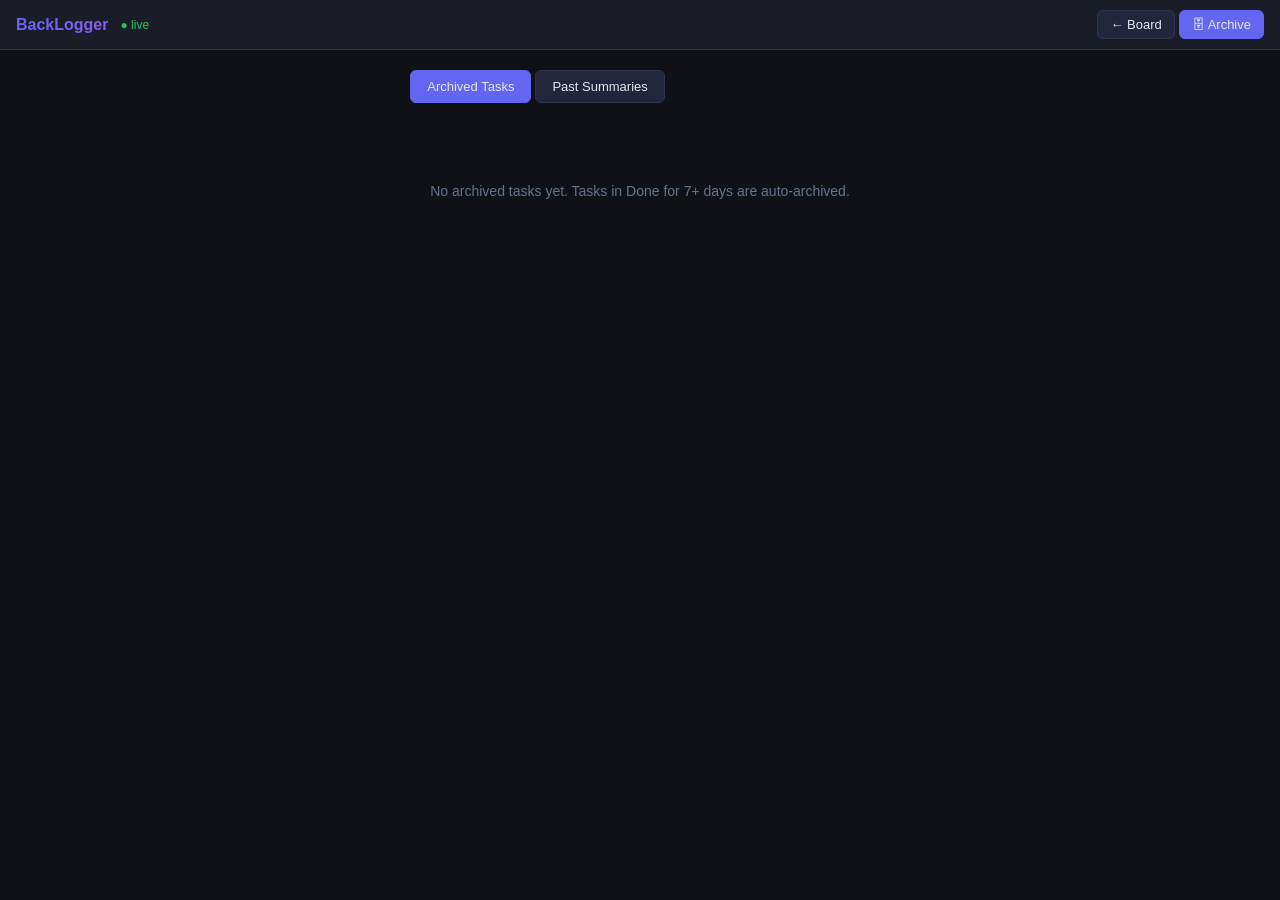
<file: src/archive.html>
<!DOCTYPE html>
<html lang="en">
<head>
<meta charset="UTF-8">
<meta name="viewport" content="width=device-width, initial-scale=1.0">
<title>BackLogger — Archive</title>
<link rel="stylesheet" href="css/style.css">
<style>
  body { overflow: auto; }
  .archive-container { padding: 20px; max-width: 1100px; margin: 0 auto; }
  .archive-tabs { display: flex; gap: 4px; margin-bottom: 20px; }
  .archive-tabs button { padding: 8px 16px; border-radius: 6px; border: 1px solid var(--border); background: var(--surface2); color: var(--text); cursor: pointer; font-size: 13px; }
  .archive-tabs button.active { background: var(--accent); border-color: var(--accent); }
  .archive-table { width: 100%; border-collapse: collapse; }
  .archive-table th { text-align: left; padding: 10px 12px; font-size: 12px; color: var(--muted); text-transform: uppercase; letter-spacing: 0.05em; border-bottom: 1px solid var(--border); }
  .archive-table td { padding: 10px 12px; border-bottom: 1px solid var(--border); font-size: 13px; }
  .archive-table tr:hover td { background: var(--surface2); }
  .archive-task-title { font-weight: 500; }
  .archive-date { color: var(--muted); font-size: 12px; }
  .summary-row { background: var(--surface); border: 1px solid var(--border); border-radius: 8px; padding: 14px 16px; margin-bottom: 10px; }
  .summary-row-header { display: flex; align-items: center; gap: 10px; margin-bottom: 6px; }
  .summary-row-content { font-size: 13px; color: var(--text); line-height: 1.5; white-space: pre-wrap; }
  .summary-row-meta { font-size: 11px; color: var(--muted); margin-top: 6px; }
  .empty-archive { text-align: center; padding: 60px 20px; color: var(--muted); font-size: 14px; }
</style>
</head>
<body>

<div class="topbar">
  <h1>BackLogger</h1>
  <span class="status" id="statusDot">⏳ loading...</span>
  <div class="spacer"></div>
  <div style="display:flex;gap:4px">
    <a href="index.html" style="padding:6px 12px;border-radius:6px;border:1px solid var(--border);background:var(--surface2);color:var(--text);cursor:pointer;font-size:13px;text-decoration:none;display:flex;align-items:center">← Board</a>
    <button class="active">🗄 Archive</button>
  </div>
</div>

<div class="archive-container">
  <div class="archive-tabs">
    <button class="active" id="tabTasks" onclick="switchArchiveTab('tasks')">Archived Tasks</button>
    <button id="tabSummaries" onclick="switchArchiveTab('summaries')">Past Summaries</button>
  </div>

  <div id="archiveTasksView"></div>
  <div id="archiveSummariesView" style="display:none"></div>
</div>

<script>
const SB_URL = 'https://ocjuxlfysrafnxfwsehr.supabase.co';
const SB_KEY = 'eyJhbGciOiJIUzI1NiIsInR5cCI6IkpXVCJ9.eyJpc3MiOiJzdXBhYmFzZSIsInJlZiI6Im9janV4bGZ5c3JhZm54ZndzZWhyIiwicm9sZSI6ImFub24iLCJpYXQiOjE3Nzg3NzAzMDYsImV4cCI6MjA5NDM0NjMwNn0.pOFOoGIaOsAGOxPrwn8FM_mco3euP4Mhen9_4F9ZPis';

let archivedTasks = [], pastSummaries = [];

async function sbRead(table, query) {
  query = query || 'select=*';
  try {
    const res = await fetch(`${SB_URL}/rest/v1/${table}?${query}`, {
      headers: { 'apikey': SB_KEY, 'Authorization': `Bearer ${SB_KEY}`, 'Accept': 'application/json' }
    });
    if (!res.ok) throw new Error(`${res.status}`);
    return await res.json();
  } catch(e) { console.error('sbRead error', e); return null; }
}

function setStatus(txt, color) {
  document.getElementById('statusDot').textContent = txt;
  document.getElementById('statusDot').style.color = color;
}

async function loadArchive() {
  setStatus('⏳ loading...', 'var(--muted)');
  const [tasks, sums] = await Promise.all([
    sbRead('tasks', 'select=*&status=eq.archived&order=archived_at.desc&limit=50'),
    sbRead('summaries', 'select=*&status=in.(read,archived)&order=created_at.desc&limit=50')
  ]);
  if (tasks) archivedTasks = tasks;
  if (sums) pastSummaries = sums;
  setStatus('● live', 'var(--green)');
  renderArchivedTasks();
  renderPastSummaries();
}

function renderArchivedTasks() {
  const el = document.getElementById('archiveTasksView');
  if (!archivedTasks.length) {
    el.innerHTML = '<div class="empty-archive">No archived tasks yet. Tasks in Done for 7+ days are auto-archived.</div>';
    return;
  }
  let html = '<table class="archive-table"><thead><tr><th>Task</th><th>Category</th><th>Priority</th><th>Created</th><th>Archived</th></tr></thead><tbody>';
  archivedTasks.forEach(t => {
    const created = t.created_at ? new Date(t.created_at).toLocaleDateString('en-ZA', {day:'numeric',month:'short',year:'numeric'}) : '';
    const archived = t.archived_at ? new Date(t.archived_at).toLocaleDateString('en-ZA', {day:'numeric',month:'short',year:'numeric'}) : '';
    html += `<tr>
      <td class="archive-task-title">${escHtml(t.title)}</td>
      <td><span class="badge badge-cat">${t.category||''}</span></td>
      <td><span class="badge badge-priority-${t.priority}">${t.priority||''}</span></td>
      <td class="archive-date">${created}</td>
      <td class="archive-date">${archived}</td>
    </tr>`;
  });
  html += '</tbody></table>';
  el.innerHTML = html;
}

function renderPastSummaries() {
  const el = document.getElementById('archiveSummariesView');
  if (!pastSummaries.length) {
    el.innerHTML = '<div class="empty-archive">No past summaries yet.</div>';
    return;
  }
  el.innerHTML = pastSummaries.map(s => {
    const date = s.created_at ? new Date(s.created_at).toLocaleString('en-ZA', {day:'numeric',month:'short',year:'numeric',hour:'2-digit',minute:'2-digit'}) : '';
    return `<div class="summary-row">
      <div class="summary-row-header">
        <span class="badge badge-scan">${escHtml(s.scan_type || 'scan')}</span>
        <span class="archive-date">${date}</span>
        ${s.tasks_added ? `<span style="font-size:11px;color:var(--green);font-weight:600">+${s.tasks_added} tasks</span>` : ''}
      </div>
      <div class="summary-row-content">${escHtml(s.content || '')}</div>
    </div>`;
  }).join('');
}

function switchArchiveTab(tab) {
  document.getElementById('archiveTasksView').style.display = tab === 'tasks' ? 'block' : 'none';
  document.getElementById('archiveSummariesView').style.display = tab === 'summaries' ? 'block' : 'none';
  document.getElementById('tabTasks').classList.toggle('active', tab === 'tasks');
  document.getElementById('tabSummaries').classList.toggle('active', tab === 'summaries');
}

function escHtml(s) { return String(s||'').replace(/&/g,'&amp;').replace(/</g,'&lt;').replace(/>/g,'&gt;').replace(/"/g,'&quot;'); }

loadArchive();
</script>
</body>
</html>
</file>
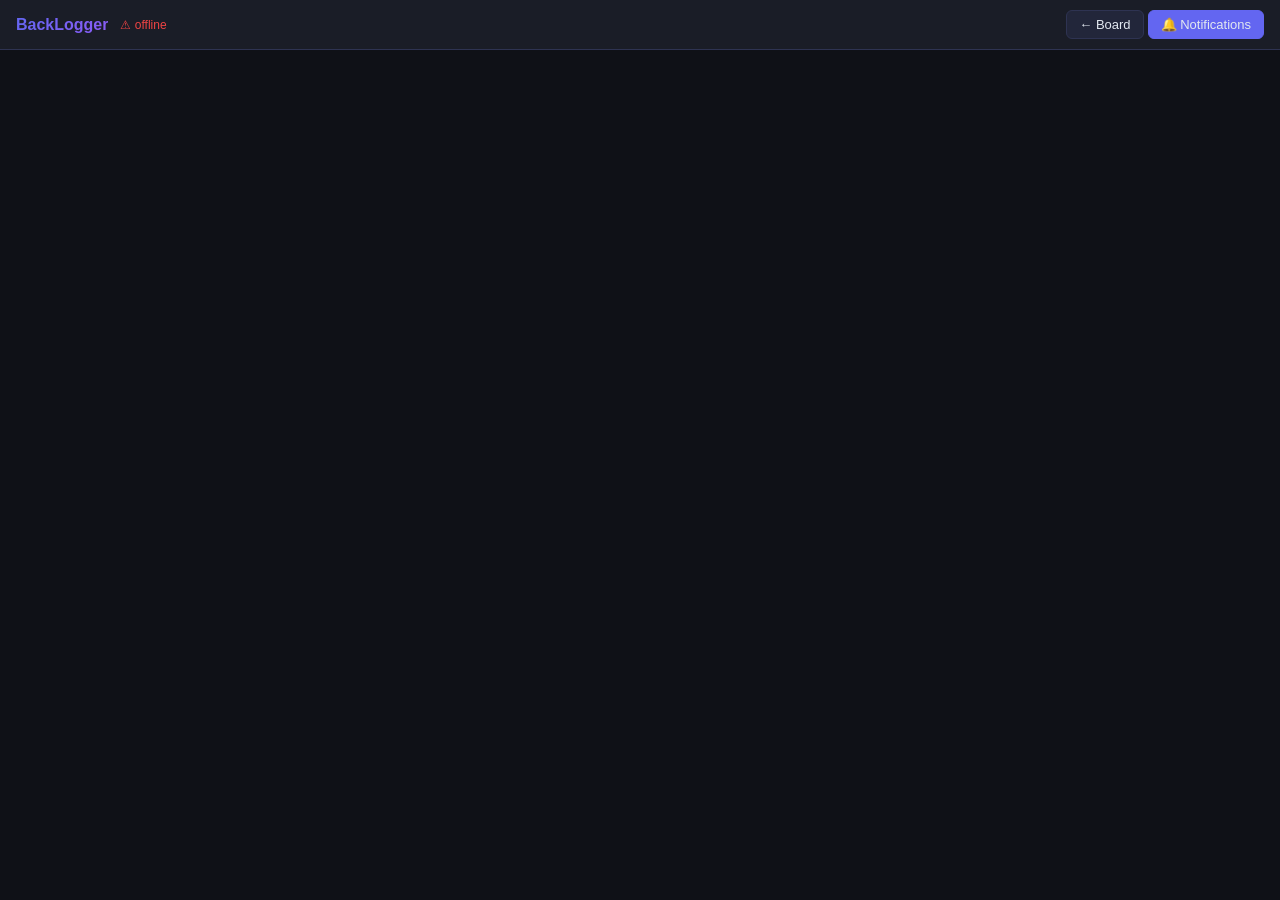
<file: src/notifications.html>
<!DOCTYPE html>
<html lang="en">
<head>
<meta charset="UTF-8">
<meta name="viewport" content="width=device-width, initial-scale=1.0">
<title>BackLogger — Notifications</title>
<link rel="stylesheet" href="css/style.css">
<style>
  body { overflow: auto; }
  .notif-container { padding: 20px; max-width: 800px; margin: 0 auto; }
  .notif-table { width: 100%; border-collapse: collapse; }
  .notif-table th { text-align: left; padding: 10px 12px; font-size: 12px; color: var(--muted); text-transform: uppercase; letter-spacing: 0.05em; border-bottom: 1px solid var(--border); }
  .notif-table td { padding: 10px 12px; border-bottom: 1px solid var(--border); font-size: 13px; vertical-align: middle; }
  .notif-table tr.dismissed td { opacity: 0.35; }
  .notif-table tr:not(.dismissed):hover td { background: var(--surface2); cursor: pointer; }
  .notif-title { font-weight: 500; color: var(--text); }
  .notif-due { font-weight: 600; font-size: 12px; }
  .due-overdue { color: var(--red); }
  .due-urgent  { color: var(--orange); }
  .due-soon    { color: var(--yellow); }
  .notif-delete-btn { background: none; border: none; color: var(--muted); font-size: 16px; cursor: pointer; padding: 2px 6px; border-radius: 4px; }
  .notif-delete-btn:hover { color: var(--red); background: rgba(239,68,68,0.1); }
  .empty-notif { text-align: center; padding: 60px 20px; color: var(--muted); font-size: 14px; }
  /* Modal overlay for editing task inline */
  .notif-modal-overlay { display: none; position: fixed; inset: 0; background: rgba(0,0,0,0.6); z-index: 900; align-items: center; justify-content: center; }
  .notif-modal-frame { background: var(--surface); border: 1px solid var(--border); border-radius: 12px; width: 100%; max-width: 560px; max-height: 90vh; overflow-y: auto; padding: 24px; margin: 0 16px; }
  .notif-modal-header { display: flex; align-items: center; justify-content: space-between; margin-bottom: 16px; }
  .notif-modal-title { font-size: 15px; font-weight: 600; color: var(--text); }
  .notif-modal-close { background: none; border: none; color: var(--muted); font-size: 20px; cursor: pointer; }
  .field-group { margin-bottom: 14px; }
  .field-label { font-size: 11px; color: var(--muted); text-transform: uppercase; letter-spacing: 0.05em; margin-bottom: 4px; }
  .field-group input, .field-group textarea, .field-group select { width: 100%; padding: 8px 10px; border-radius: 6px; border: 1px solid var(--border); background: var(--surface2); color: var(--text); font-size: 13px; font-family: inherit; }
  .field-group textarea { resize: vertical; min-height: 60px; }
  .field-row { display: flex; gap: 10px; }
  .field-row .field-group { flex: 1; }
  .modal-actions { display: flex; gap: 8px; justify-content: flex-end; margin-top: 16px; }
  .btn-save { padding: 9px 20px; background: var(--accent); color: #fff; border: none; border-radius: 7px; font-size: 13px; font-weight: 600; cursor: pointer; }
  .btn-cancel { padding: 9px 16px; background: var(--surface2); color: var(--text); border: 1px solid var(--border); border-radius: 7px; font-size: 13px; cursor: pointer; }
</style>
</head>
<body>

<div class="topbar">
  <h1>BackLogger</h1>
  <span class="status" id="statusDot">⏳ loading...</span>
  <div class="spacer"></div>
  <div style="display:flex;gap:4px">
    <a href="index.html" style="padding:6px 12px;border-radius:6px;border:1px solid var(--border);background:var(--surface2);color:var(--text);cursor:pointer;font-size:13px;text-decoration:none;display:flex;align-items:center">← Board</a>
    <button class="active">🔔 Notifications</button>
  </div>
</div>

<div class="notif-container">
  <div id="notifView"></div>
</div>

<!-- Inline edit modal -->
<div class="notif-modal-overlay" id="notifModalOverlay">
  <div class="notif-modal-frame">
    <div class="notif-modal-header">
      <span class="notif-modal-title" id="notifModalTitle">Edit Task</span>
      <button class="notif-modal-close" onclick="closeNotifModal()">×</button>
    </div>
    <div class="field-group">
      <div class="field-label">Title</div>
      <input type="text" id="nfTitle">
    </div>
    <div class="field-group">
      <div class="field-label">Description</div>
      <textarea id="nfDescription"></textarea>
    </div>
    <div class="field-row">
      <div class="field-group">
        <div class="field-label">Category</div>
        <select id="nfCategory">
          <option>client</option><option>internal</option><option>research</option>
          <option>training</option><option>trading</option><option>todo</option><option>meetings</option>
        </select>
      </div>
      <div class="field-group">
        <div class="field-label">Priority</div>
        <select id="nfPriority">
          <option>critical</option><option>high</option><option>medium</option><option>low</option>
        </select>
      </div>
      <div class="field-group">
        <div class="field-label">Status</div>
        <select id="nfStatus">
          <option value="backlog">Backlog</option>
          <option value="in_progress">In Progress</option>
          <option value="action">Action</option>
          <option value="review">Review</option>
          <option value="done">Done</option>
        </select>
      </div>
    </div>
    <div class="field-group">
      <div class="field-label">Deadline</div>
      <input type="date" id="nfDeadline">
    </div>
    <div class="modal-actions">
      <button class="btn-cancel" onclick="closeNotifModal()">Cancel</button>
      <button class="btn-save" onclick="saveNotifTask()">Save</button>
    </div>
  </div>
</div>

<script>
const SB_URL = 'https://ocjuxlfysrafnxfwsehr.supabase.co';
const SB_KEY = 'eyJhbGciOiJIUzI1NiIsInR5cCI6IkpXVCJ9.eyJpc3MiOiJzdXBhYmFzZSIsInJlZiI6Im9janV4bGZ5c3JhZm54ZndzZWhyIiwicm9sZSI6ImFub24iLCJpYXQiOjE3Nzg3NzAzMDYsImV4cCI6MjA5NDM0NjMwNn0.pOFOoGIaOsAGOxPrwn8FM_mco3euP4Mhen9_4F9ZPis';

let allTasks = [];
let editingTaskId = null;

function getDismissed() {
  try { return JSON.parse(localStorage.getItem('notifs_dismissed') || '[]'); } catch(e) { return []; }
}
function saveDismissed(arr) {
  localStorage.setItem('notifs_dismissed', JSON.stringify(arr));
}

function setStatus(txt, color) {
  document.getElementById('statusDot').textContent = txt;
  document.getElementById('statusDot').style.color = color;
}

async function load() {
  setStatus('⏳ loading...', 'var(--muted)');
  try {
    const res = await fetch(`${SB_URL}/rest/v1/tasks?select=*&order=created_at.asc`, {
      headers: { 'apikey': SB_KEY, 'Authorization': `Bearer ${SB_KEY}`, 'Accept': 'application/json' }
    });
    allTasks = await res.json();
    // Assign seq numbers
    allTasks.forEach((t, i) => { t._seq = String(i + 1).padStart(3, '0'); });
    setStatus('● live', 'var(--green)');
    render();
  } catch(e) { setStatus('⚠ offline', 'var(--red)'); }
}

function getDueLabel(deadline) {
  const now = Date.now();
  const diff = new Date(deadline).getTime() - now;
  const days = Math.ceil(diff / (24 * 60 * 60 * 1000));
  if (days < 0)  return { label: `Overdue ${Math.abs(days)}d`, cls: 'due-overdue' };
  if (days === 0) return { label: 'Due today',    cls: 'due-overdue' };
  if (days === 1) return { label: 'Due tomorrow', cls: 'due-urgent' };
  return { label: `Due in ${days}d`, cls: 'due-soon' };
}

function render() {
  const el = document.getElementById('notifView');
  const now = Date.now();
  const sevenDays = 7 * 24 * 60 * 60 * 1000;
  const dismissed = getDismissed();

  const notifs = allTasks.filter(t =>
    (t.status === 'backlog' || t.status === 'in_progress' || t.status === 'action') &&
    t.deadline &&
    (new Date(t.deadline).getTime() - now) <= sevenDays
  ).sort((a, b) => new Date(a.deadline) - new Date(b.deadline));

  if (!notifs.length) {
    el.innerHTML = '<div class="empty-notif">🎉 No upcoming deadlines. All clear!</div>';
    return;
  }

  let html = `<table class="notif-table">
    <thead><tr>
      <th>#</th><th>Task</th><th>Category</th><th>Priority</th><th>Due</th><th></th>
    </tr></thead><tbody>`;

  notifs.forEach(t => {
    const isDismissed = dismissed.includes(t.id);
    const due = getDueLabel(t.deadline);
    const deadlineFormatted = new Date(t.deadline).toLocaleDateString('en-ZA', {day:'numeric',month:'short',year:'numeric'});
    html += `<tr class="${isDismissed ? 'dismissed' : ''}" id="notif-row-${t.id}">
      <td style="color:var(--muted);font-family:monospace;font-size:11px">#${t._seq}</td>
      <td class="notif-title" onclick="${isDismissed ? '' : `openNotifModal('${t.id}')`}">${escHtml(t.title)}</td>
      <td><span class="badge badge-cat">${t.category||''}</span></td>
      <td><span class="badge badge-priority-${t.priority}">${t.priority||''}</span></td>
      <td>
        <span class="notif-due ${due.cls}">${due.label}</span>
        <div style="font-size:11px;color:var(--muted);margin-top:2px">${deadlineFormatted}</div>
      </td>
      <td>
        ${isDismissed
          ? `<button class="notif-delete-btn" title="Restore" onclick="restoreNotif('${t.id}')">↩</button>`
          : `<button class="notif-delete-btn" title="Dismiss notification" onclick="dismissNotif('${t.id}')">🗑</button>`
        }
      </td>
    </tr>`;
  });

  html += '</tbody></table>';
  el.innerHTML = html;
}

function dismissNotif(taskId) {
  const arr = getDismissed();
  if (!arr.includes(taskId)) arr.push(taskId);
  saveDismissed(arr);
  render();
}

function restoreNotif(taskId) {
  saveDismissed(getDismissed().filter(id => id !== taskId));
  render();
}

function openNotifModal(taskId) {
  const t = allTasks.find(i => i.id === taskId);
  if (!t) return;
  editingTaskId = taskId;
  document.getElementById('notifModalTitle').textContent = `Edit Task  #${t._seq}`;
  document.getElementById('nfTitle').value = t.title || '';
  document.getElementById('nfDescription').value = t.description || '';
  document.getElementById('nfCategory').value = t.category || 'todo';
  document.getElementById('nfPriority').value = t.priority || 'medium';
  document.getElementById('nfStatus').value = t.status || 'backlog';
  document.getElementById('nfDeadline').value = t.deadline ? t.deadline.substring(0, 10) : '';
  document.getElementById('notifModalOverlay').style.display = 'flex';
}

function closeNotifModal() {
  document.getElementById('notifModalOverlay').style.display = 'none';
  editingTaskId = null;
}

async function saveNotifTask() {
  if (!editingTaskId) return;
  const payload = {
    title:       document.getElementById('nfTitle').value.trim(),
    description: document.getElementById('nfDescription').value.trim(),
    category:    document.getElementById('nfCategory').value,
    priority:    document.getElementById('nfPriority').value,
    status:      document.getElementById('nfStatus').value,
    deadline:    document.getElementById('nfDeadline').value || null,
    updated_at:  new Date().toISOString()
  };
  if (!payload.title) { alert('Title is required'); return; }
  try {
    await fetch(`${SB_URL}/rest/v1/tasks?id=eq.${editingTaskId}`, {
      method: 'PATCH',
      headers: { 'apikey': SB_KEY, 'Authorization': `Bearer ${SB_KEY}`, 'Content-Type': 'application/json', 'Prefer': 'return=representation' },
      body: JSON.stringify(payload)
    });
    // Update local
    const idx = allTasks.findIndex(i => i.id === editingTaskId);
    if (idx !== -1) allTasks[idx] = Object.assign({}, allTasks[idx], payload);
    closeNotifModal();
    render();
  } catch(e) { alert('Save failed: ' + e.message); }
}

function escHtml(s) { return String(s||'').replace(/&/g,'&amp;').replace(/</g,'&lt;').replace(/>/g,'&gt;').replace(/"/g,'&quot;'); }

// Close modal on overlay click
document.getElementById('notifModalOverlay').addEventListener('click', function(e) {
  if (e.target === this) closeNotifModal();
});

load();
</script>
</body>
</html>
</file>
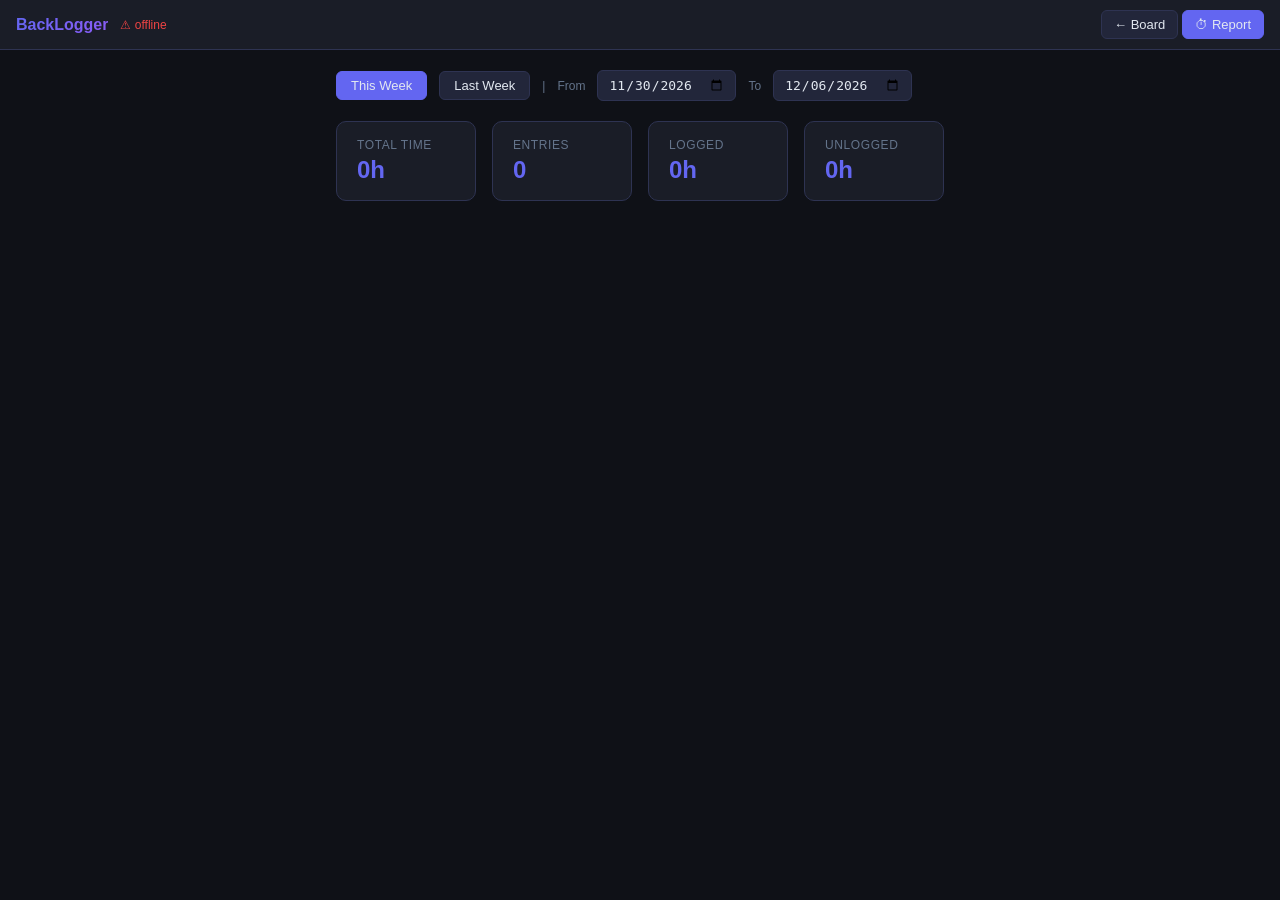
<file: src/timereport.html>
<!DOCTYPE html>
<html lang="en">
<head>
<meta charset="UTF-8">
<meta name="viewport" content="width=device-width, initial-scale=1.0">
<title>BackLogger — Time Report</title>
<link rel="stylesheet" href="css/style.css">
<style>
  body { overflow: auto; }
  .report-container { padding: 20px; max-width: 1000px; margin: 0 auto; }
  .report-controls { display: flex; align-items: center; gap: 12px; margin-bottom: 20px; flex-wrap: wrap; }
  .report-controls input[type="date"] { padding: 6px 10px; border-radius: 6px; border: 1px solid var(--border); background: var(--surface2); color: var(--text); font-size: 13px; }
  .report-controls button { padding: 6px 14px; border-radius: 6px; border: 1px solid var(--border); background: var(--surface2); color: var(--text); cursor: pointer; font-size: 13px; }
  .report-controls button.active { background: var(--accent); border-color: var(--accent); }
  .report-summary { display: flex; gap: 16px; margin-bottom: 20px; flex-wrap: wrap; }
  .summary-card { background: var(--surface); border: 1px solid var(--border); border-radius: 10px; padding: 16px 20px; flex: 1; min-width: 140px; }
  .summary-card .label { font-size: 12px; color: var(--muted); text-transform: uppercase; letter-spacing: 0.05em; margin-bottom: 4px; }
  .summary-card .value { font-size: 24px; font-weight: 700; color: var(--accent); }
  .report-table { width: 100%; border-collapse: collapse; table-layout: fixed; }
  .report-table colgroup col:nth-child(1) { width: auto; }
  .report-table colgroup col:nth-child(2) { width: 110px; }
  .report-table colgroup col:nth-child(3) { width: 90px; }
  .report-table colgroup col:nth-child(4) { width: 70px; }
  .report-table colgroup col:nth-child(5) { width: 90px; }
  .report-table colgroup col:nth-child(6) { width: 70px; }
  .report-table th { text-align: left; padding: 10px 12px; font-size: 12px; color: var(--muted); text-transform: uppercase; letter-spacing: 0.05em; border-bottom: 1px solid var(--border); }
  .report-table td { padding: 10px 12px; border-bottom: 1px solid var(--border); font-size: 13px; overflow: hidden; text-overflow: ellipsis; white-space: nowrap; }
  .report-table tr.data-row:hover td { background: var(--surface2); }
  .report-table tr.expand-row td { padding: 0; }
  .report-table .task-title { font-weight: 500; }
  .report-table .time-val { color: var(--accent); font-weight: 600; }
  .report-table .timestamp { color: var(--muted); font-size: 12px; }
  .logged-toggle { width: 36px; height: 20px; border-radius: 10px; border: none; cursor: pointer; position: relative; transition: background 0.2s; }
  .logged-toggle.on { background: var(--green); }
  .logged-toggle.off { background: var(--border); }
  .logged-toggle::after { content: ''; position: absolute; top: 2px; left: 2px; width: 16px; height: 16px; border-radius: 50%; background: #fff; transition: transform 0.2s; }
  .logged-toggle.on::after { transform: translateX(16px); }
  .day-header { padding: 12px 0 6px; font-size: 13px; font-weight: 600; color: var(--text); border-bottom: 1px solid var(--border); }
  .day-header .day-total { float: right; color: var(--accent); font-weight: 600; }
  .empty-report { text-align: center; padding: 60px 20px; color: var(--muted); font-size: 14px; }
  .comment-bubble { background: none; border: 1px solid var(--border); border-radius: 20px; padding: 2px 8px; font-size: 11px; color: var(--muted); cursor: pointer; display: inline-flex; align-items: center; gap: 4px; transition: background 0.15s, color 0.15s; white-space: nowrap; }
  .comment-bubble:hover, .comment-bubble.open { background: rgba(99,102,241,0.12); color: var(--accent); border-color: var(--accent); }
  .comment-expand { padding: 10px 12px; background: var(--surface2); border-top: 1px solid var(--border); }
  .comment-expand .ci { padding: 6px 0; border-bottom: 1px solid var(--border); font-size: 12px; color: var(--text); }
  .comment-expand .ci:last-child { border-bottom: none; }
  .comment-expand .ci-meta { font-size: 11px; color: var(--muted); margin-bottom: 2px; }
  .comment-expand .ci-body { color: var(--text); }
</style>
</head>
<body>

<div class="topbar">
  <h1>BackLogger</h1>
  <span class="status" id="statusDot">⏳ loading...</span>
  <div class="spacer"></div>
  <div style="display:flex;gap:4px">
    <a href="index.html" style="padding:6px 12px;border-radius:6px;border:1px solid var(--border);background:var(--surface2);color:var(--text);cursor:pointer;font-size:13px;text-decoration:none;display:flex;align-items:center">← Board</a>
    <button class="active">⏱ Report</button>
  </div>
</div>

<div class="report-container">
  <div class="report-controls">
    <button class="active" id="btnThisWeek" onclick="setWeek('this')">This Week</button>
    <button id="btnLastWeek" onclick="setWeek('last')">Last Week</button>
    <span style="color:var(--muted);font-size:12px">|</span>
    <label style="font-size:12px;color:var(--muted)">From</label>
    <input type="date" id="dateFrom" onchange="loadReport()">
    <label style="font-size:12px;color:var(--muted)">To</label>
    <input type="date" id="dateTo" onchange="loadReport()">
  </div>

  <div class="report-summary">
    <div class="summary-card"><div class="label">Total Time</div><div class="value" id="totalTime">0h</div></div>
    <div class="summary-card"><div class="label">Entries</div><div class="value" id="totalEntries">0</div></div>
    <div class="summary-card"><div class="label">Logged</div><div class="value" id="totalLogged">0h</div></div>
    <div class="summary-card"><div class="label">Unlogged</div><div class="value" id="totalUnlogged">0h</div></div>
  </div>

  <div id="reportBody"></div>
</div>

<script>
const SB_URL = 'https://ocjuxlfysrafnxfwsehr.supabase.co';
const SB_KEY = 'eyJhbGciOiJIUzI1NiIsInR5cCI6IkpXVCJ9.eyJpc3MiOiJzdXBhYmFzZSIsInJlZiI6Im9janV4bGZ5c3JhZm54ZndzZWhyIiwicm9sZSI6ImFub24iLCJpYXQiOjE3Nzg3NzAzMDYsImV4cCI6MjA5NDM0NjMwNn0.pOFOoGIaOsAGOxPrwn8FM_mco3euP4Mhen9_4F9ZPis';

let timeLogs = [], tasks = [], comments = [];

async function sbRead(table, query) {
  query = query || 'select=*';
  try {
    const res = await fetch(`${SB_URL}/rest/v1/${table}?${query}`, {
      headers: { 'apikey': SB_KEY, 'Authorization': `Bearer ${SB_KEY}`, 'Accept': 'application/json' }
    });
    if (!res.ok) throw new Error(`${res.status}`);
    return await res.json();
  } catch(e) { console.error('sbRead error', e); return null; }
}

async function sbPatch(table, id, body) {
  try {
    const res = await fetch(`${SB_URL}/rest/v1/${table}?id=eq.${id}`, {
      method: 'PATCH',
      headers: { 'apikey': SB_KEY, 'Authorization': `Bearer ${SB_KEY}`, 'Content-Type': 'application/json', 'Prefer': 'return=representation' },
      body: JSON.stringify(body)
    });
    if (!res.ok) throw new Error(`${res.status}`);
    return await res.json();
  } catch(e) { console.error('sbPatch error', e); return null; }
}

function setStatus(txt, color) {
  document.getElementById('statusDot').textContent = txt;
  document.getElementById('statusDot').style.color = color;
}

function getMonday(d) {
  const date = new Date(d);
  const day = date.getDay();
  const diff = date.getDate() - day + (day === 0 ? -6 : 1);
  return new Date(date.setDate(diff));
}

function formatDate(d) {
  return d.getFullYear() + '-' + String(d.getMonth()+1).padStart(2,'0') + '-' + String(d.getDate()).padStart(2,'0');
}

function setWeek(which) {
  const today = new Date();
  let monday = getMonday(today);
  if (which === 'last') monday.setDate(monday.getDate() - 7);
  const sunday = new Date(monday);
  sunday.setDate(monday.getDate() + 6);

  document.getElementById('dateFrom').value = formatDate(monday);
  document.getElementById('dateTo').value = formatDate(sunday);
  document.getElementById('btnThisWeek').classList.toggle('active', which === 'this');
  document.getElementById('btnLastWeek').classList.toggle('active', which === 'last');
  loadReport();
}

async function loadReport() {
  setStatus('⏳ loading...', 'var(--muted)');
  const from = document.getElementById('dateFrom').value;
  const to = document.getElementById('dateTo').value;
  if (!from || !to) return;

  const toEnd = to + 'T23:59:59';
  const [logs, taskData, commentData] = await Promise.all([
    sbRead('time_logs', `select=*&created_at=gte.${from}&created_at=lte.${toEnd}&order=created_at.desc`),
    sbRead('tasks', 'select=id,title,category'),
    sbRead('comments', 'select=task_id,body,author,created_at&order=created_at.asc')
  ]);

  if (!logs || !taskData) { setStatus('⚠ offline', 'var(--red)'); return; }
  timeLogs = logs;
  tasks = taskData;
  comments = commentData || [];
  setStatus('● live', 'var(--green)');
  renderReport();
}

function renderReport() {
  const taskMap = {};
  tasks.forEach(t => taskMap[t.id] = t);

  // Build comments map: task_id → array of comments
  const commentMap = {};
  comments.forEach(c => {
    if (!commentMap[c.task_id]) commentMap[c.task_id] = [];
    commentMap[c.task_id].push(c);
  });

  let totalMin = 0, loggedMin = 0, unloggedMin = 0;
  timeLogs.forEach(l => {
    const m = l.duration_minutes || 0;
    totalMin += m;
    if (l.logged) loggedMin += m; else unloggedMin += m;
  });

  document.getElementById('totalTime').textContent = formatDuration(totalMin);
  document.getElementById('totalEntries').textContent = timeLogs.length;
  document.getElementById('totalLogged').textContent = formatDuration(loggedMin);
  document.getElementById('totalUnlogged').textContent = formatDuration(unloggedMin);

  if (!timeLogs.length) {
    document.getElementById('reportBody').innerHTML = '<div class="empty-report">No time entries for this period</div>';
    return;
  }

  // Group by day
  const days = {};
  timeLogs.forEach(l => {
    const day = (l.created_at || '').substring(0, 10);
    if (!days[day]) days[day] = [];
    days[day].push(l);
  });

  const dayNames = ['Sunday','Monday','Tuesday','Wednesday','Thursday','Friday','Saturday'];
  let html = '';

  Object.keys(days).sort().reverse().forEach(day => {
    const entries = days[day];
    const dayTotal = entries.reduce((s, e) => s + (e.duration_minutes||0), 0);
    const d = new Date(day + 'T12:00:00');
    const dayLabel = dayNames[d.getDay()] + ', ' + d.toLocaleDateString('en-ZA', {day:'numeric',month:'short',year:'numeric'});

    html += `<div class="day-header">${dayLabel}<span class="day-total">${formatDuration(dayTotal)}</span></div>`;
    html += '<table class="report-table"><colgroup><col><col><col><col><col><col></colgroup><thead><tr><th>Task</th><th>Category</th><th>Duration</th><th>Time</th><th>Comments</th><th>Logged</th></tr></thead><tbody>';

    entries.forEach(entry => {
      const task = taskMap[entry.task_id] || { title: 'Unknown task', category: '' };
      const time = entry.created_at ? new Date(entry.created_at).toLocaleTimeString('en-ZA', {hour:'2-digit',minute:'2-digit'}) : '';
      const loggedState = entry.logged ? 'on' : 'off';
      const taskComments = commentMap[entry.task_id] || [];
      const commentCount = taskComments.length;
      const expandId = 'cexp-' + entry.id;

      const bubbleHtml = commentCount > 0
        ? `<button class="comment-bubble" id="cbtn-${entry.id}" onclick="toggleComments('${entry.id}')" title="Show comments">💬 ${commentCount}</button>`
        : `<span style="color:var(--muted);font-size:12px">—</span>`;

      const commentsHtml = taskComments.map(c => {
        const ts = c.created_at ? new Date(c.created_at).toLocaleString('en-ZA', {day:'numeric',month:'short',hour:'2-digit',minute:'2-digit'}) : '';
        return `<div class="ci"><div class="ci-meta">${escHtml(c.author||'Kyle')} · ${ts}</div><div class="ci-body">${escHtml(c.body)}</div></div>`;
      }).join('');

      html += `<tr class="data-row">
        <td class="task-title" title="${escHtml(task.title)}">${escHtml(task.title)}</td>
        <td><span class="badge badge-cat">${task.category||''}</span></td>
        <td class="time-val">${formatDuration(entry.duration_minutes||0)}</td>
        <td class="timestamp">${time}</td>
        <td>${bubbleHtml}</td>
        <td><button class="logged-toggle ${loggedState}" onclick="toggleLogged('${entry.id}', ${!entry.logged})" title="${entry.logged ? 'Mark as unlogged' : 'Mark as logged'}"></button></td>
      </tr>`;

      if (commentCount > 0) {
        html += `<tr class="expand-row" id="${expandId}" style="display:none"><td colspan="6"><div class="comment-expand">${commentsHtml}</div></td></tr>`;
      }
    });

    html += '</tbody></table>';
  });

  document.getElementById('reportBody').innerHTML = html;
}

function toggleComments(entryId) {
  const row = document.getElementById('cexp-' + entryId);
  const btn = document.getElementById('cbtn-' + entryId);
  if (!row) return;
  const isOpen = row.style.display !== 'none';
  row.style.display = isOpen ? 'none' : 'table-row';
  if (btn) btn.classList.toggle('open', !isOpen);
}

async function toggleLogged(id, newState) {
  const result = await sbPatch('time_logs', id, { logged: newState });
  if (result) {
    const idx = timeLogs.findIndex(l => l.id === id);
    if (idx !== -1) timeLogs[idx].logged = newState;
    renderReport();
  }
}

function formatDuration(m) { if (!m) return '0m'; const h = Math.floor(m/60); return h > 0 ? h+'h '+(m%60)+'m' : m+'m'; }
function escHtml(s) { return String(s||'').replace(/&/g,'&amp;').replace(/</g,'&lt;').replace(/>/g,'&gt;').replace(/"/g,'&quot;'); }

// Init: default to this week
setWeek('this');
</script>
</body>
</html>
</file>
<file: src/css/style.css>
:root {
  --bg: #0f1117; --surface: #1a1d27; --surface2: #22263a; --border: #2e3352;
  --text: #e2e8f0; --muted: #64748b; --accent: #6366f1; --accent2: #8b5cf6;
  --green: #22c55e; --yellow: #eab308; --red: #ef4444; --orange: #f97316;
}
* { box-sizing: border-box; margin: 0; padding: 0; }
body { background: var(--bg); color: var(--text); font-family: -apple-system, BlinkMacSystemFont, 'Segoe UI', sans-serif; font-size: 14px; height: 100vh; display: flex; flex-direction: column; overflow: hidden; }
.topbar { display: flex; align-items: center; gap: 12px; padding: 10px 16px; background: var(--surface); border-bottom: 1px solid var(--border); flex-shrink: 0; }
.topbar h1 { font-size: 16px; font-weight: 700; background: linear-gradient(135deg, var(--accent), var(--accent2)); -webkit-background-clip: text; -webkit-text-fill-color: transparent; }
.status { font-size: 12px; color: var(--muted); }
.spacer { flex: 1; }
.topbar button { padding: 6px 12px; border-radius: 6px; border: 1px solid var(--border); background: var(--surface2); color: var(--text); cursor: pointer; font-size: 13px; }
.topbar button.active { background: var(--accent); border-color: var(--accent); }
.filterbar { display: flex; align-items: center; gap: 8px; padding: 8px 16px; background: var(--surface); border-bottom: 1px solid var(--border); flex-shrink: 0; flex-wrap: wrap; }
.filterbar select, .filterbar input { padding: 5px 10px; border-radius: 6px; border: 1px solid var(--border); background: var(--surface2); color: var(--text); font-size: 13px; }
.filterbar input { width: 200px; }
.btn-add { padding: 6px 14px; border-radius: 6px; border: none; background: var(--accent); color: #fff; cursor: pointer; font-size: 13px; font-weight: 600; margin-left: auto; }
.kanban { display: flex; gap: 12px; padding: 14px 16px; overflow-x: auto; flex: 1; min-height: 0; }
.column { background: var(--surface); border: 1px solid var(--border); border-radius: 10px; width: 300px; min-width: 280px; display: flex; flex-direction: column; max-height: 100%; }
.col-header { padding: 12px 14px; font-weight: 600; font-size: 13px; display: flex; align-items: center; justify-content: space-between; border-bottom: 1px solid var(--border); flex-shrink: 0; }
.col-count { background: var(--surface2); border-radius: 10px; padding: 2px 8px; font-size: 11px; color: var(--muted); }
.col-body { padding: 10px; overflow-y: auto; display: flex; flex-direction: column; gap: 8px; flex: 1; }
.card { background: var(--surface2); border: 1px solid var(--border); border-radius: 8px; padding: 10px 12px; cursor: pointer; transition: border-color 0.15s, transform 0.1s; position: relative; }
.card:hover { border-color: var(--accent); transform: translateY(-1px); }
.card-title { font-size: 13px; font-weight: 500; line-height: 1.4; margin-bottom: 6px; }
.card-meta { display: flex; gap: 6px; flex-wrap: wrap; }
.badge { padding: 2px 7px; border-radius: 10px; font-size: 11px; font-weight: 500; }
.badge-cat { background: rgba(99,102,241,0.2); color: #a5b4fc; }
.badge-priority-critical { background: rgba(239,68,68,0.2); color: #fca5a5; }
.badge-priority-high { background: rgba(249,115,22,0.2); color: #fdba74; }
.badge-priority-medium { background: rgba(234,179,8,0.2); color: #fde047; }
.badge-priority-low { background: rgba(34,197,94,0.2); color: #86efac; }
.card-source { font-size: 11px; color: var(--muted); margin-top: 5px; overflow: hidden; text-overflow: ellipsis; white-space: nowrap; }
.card-comment { font-size: 11px; color: var(--muted); margin-top: 5px; overflow: hidden; text-overflow: ellipsis; white-space: nowrap; background: var(--surface); border-radius: 4px; padding: 3px 6px; border-left: 2px solid var(--accent); }
.card-actions { display: flex; gap: 4px; margin-top: 8px; }
.card-actions button { padding: 3px 8px; border-radius: 5px; border: 1px solid var(--border); background: transparent; color: var(--muted); font-size: 11px; cursor: pointer; }
.card-actions button:hover { color: var(--text); border-color: var(--accent); }
.card-actions .card-delete-btn { margin-left: auto; }
.card-actions .card-delete-btn:hover { color: var(--red); border-color: var(--red); }
.timer-badge { position: absolute; top: 8px; right: 8px; background: rgba(34,197,94,0.2); color: var(--green); border-radius: 10px; padding: 2px 7px; font-size: 11px; font-weight: 600; }
.calendar-view { flex: 1; padding: 14px 16px; overflow-y: auto; }
.cal-grid { display: grid; grid-template-columns: repeat(7, 1fr); gap: 4px; }
.cal-header-row { display: grid; grid-template-columns: repeat(7, 1fr); gap: 4px; margin-bottom: 4px; }
.cal-day-name { text-align: center; font-size: 12px; color: var(--muted); padding: 4px; }
.cal-cell { background: var(--surface); border: 1px solid var(--border); border-radius: 6px; min-height: 90px; padding: 6px; }
.cal-cell.today { border-color: var(--accent); }
.cal-cell.other-month { opacity: 0.4; }
.cal-date { font-size: 12px; color: var(--muted); margin-bottom: 4px; font-weight: 600; }
.cal-cell.today .cal-date { color: var(--accent); }
.cal-item { background: var(--surface2); border-radius: 4px; padding: 2px 6px; font-size: 11px; margin-bottom: 2px; cursor: pointer; white-space: nowrap; overflow: hidden; text-overflow: ellipsis; }
.cal-item:hover { background: var(--accent); }
.cal-nav { display: flex; align-items: center; gap: 12px; margin-bottom: 12px; }
.cal-nav h2 { font-size: 16px; font-weight: 600; }
.cal-nav button { padding: 4px 12px; border-radius: 6px; border: 1px solid var(--border); background: var(--surface2); color: var(--text); cursor: pointer; }
.modal-overlay { position: fixed; inset: 0; background: rgba(0,0,0,0.7); display: flex; align-items: center; justify-content: center; z-index: 100; padding: 20px; }
.modal { background: var(--surface); border: 1px solid var(--border); border-radius: 12px; width: 640px; max-width: 100%; max-height: 90vh; overflow-y: auto; }
.modal-header { padding: 16px 20px; border-bottom: 1px solid var(--border); display: flex; align-items: flex-start; gap: 12px; }
.modal-header h2 { font-size: 16px; font-weight: 600; flex: 1; line-height: 1.4; }
.modal-close { background: none; border: none; color: var(--muted); font-size: 20px; cursor: pointer; }
.modal-body { padding: 16px 20px; display: flex; flex-direction: column; gap: 14px; }
.modal-section { display: flex; flex-direction: column; gap: 6px; }
.modal-section label { font-size: 12px; color: var(--muted); font-weight: 500; text-transform: uppercase; letter-spacing: 0.05em; }
.modal-section input, .modal-section select, .modal-section textarea { padding: 8px 10px; border-radius: 6px; border: 1px solid var(--border); background: var(--surface2); color: var(--text); font-size: 13px; width: 100%; }
.modal-section textarea { resize: vertical; min-height: 80px; font-family: inherit; }
.modal-row { display: grid; grid-template-columns: 1fr 1fr; gap: 12px; }
.modal-footer { padding: 14px 20px; border-top: 1px solid var(--border); display: flex; gap: 8px; justify-content: flex-end; }
.btn-save { padding: 8px 18px; border-radius: 6px; border: none; background: var(--accent); color: #fff; cursor: pointer; font-size: 13px; font-weight: 600; }
.btn-delete { padding: 8px 18px; border-radius: 6px; border: 1px solid var(--red); background: transparent; color: var(--red); cursor: pointer; font-size: 13px; }
.btn-cancel { padding: 8px 18px; border-radius: 6px; border: 1px solid var(--border); background: transparent; color: var(--text); cursor: pointer; font-size: 13px; }
.sec-divider { border-top: 1px solid var(--border); padding-top: 12px; display: flex; flex-direction: column; gap: 8px; }
.sec-label { font-size: 12px; color: var(--muted); font-weight: 500; text-transform: uppercase; letter-spacing: 0.05em; }
.comment { background: var(--surface2); border-radius: 8px; padding: 10px 12px; margin-bottom: 8px; }
.comment-meta { font-size: 11px; color: var(--muted); margin-bottom: 4px; display: flex; align-items: center; gap: 6px; flex-wrap: wrap; }
.comment-body { font-size: 13px; line-height: 1.5; }
.comment-dur { background: rgba(99,102,241,0.15); color: var(--accent); border-radius: 4px; padding: 1px 6px; font-size: 10px; font-weight: 600; }
.comment-actions { margin-left: auto; display: flex; gap: 2px; opacity: 0; transition: opacity 0.15s; }
.comment:hover .comment-actions { opacity: 1; }
.comment-btn { background: none; border: none; cursor: pointer; padding: 2px 4px; border-radius: 4px; font-size: 12px; line-height: 1; color: var(--muted); }
.comment-btn:hover { background: var(--surface); }
.comment-btn-del:hover { color: var(--orange); }
.comment-edit-input { width: 100%; padding: 6px 8px; border-radius: 6px; border: 1px solid var(--accent); background: var(--surface); color: var(--text); font-size: 13px; resize: vertical; min-height: 60px; box-sizing: border-box; }
.input-row { display: flex; gap: 8px; margin-top: 4px; }
.input-row input { flex: 1; padding: 8px 10px; border-radius: 6px; border: 1px solid var(--border); background: var(--surface2); color: var(--text); font-size: 13px; }
.input-row button { padding: 8px 14px; border-radius: 6px; border: none; background: var(--accent); color: #fff; cursor: pointer; font-size: 13px; }
.timelog-entry { display: flex; justify-content: space-between; padding: 5px 0; border-bottom: 1px solid var(--border); font-size: 12px; }
.timelog-entry:last-child { border-bottom: none; }
.timelog-total { font-size: 13px; font-weight: 600; color: var(--accent); margin-top: 6px; }
.btn-timer { padding: 7px 14px; border-radius: 6px; border: none; cursor: pointer; font-size: 13px; font-weight: 600; }
.btn-time-add { background: var(--surface2); border: 1px solid var(--border); color: var(--text); }
.btn-time-add:hover { border-color: var(--accent); color: var(--accent); }
.btn-start { background: var(--green); color: #fff; }
.btn-stop { background: var(--red); color: #fff; }
.timelog-logged { opacity: 0.5; text-decoration: line-through; }
.activity-item { display: flex; gap: 8px; padding: 5px 0; border-bottom: 1px solid var(--border); font-size: 12px; }
.activity-item:last-child { border-bottom: none; }
.activity-dot { width: 6px; height: 6px; border-radius: 50%; background: var(--accent); flex-shrink: 0; margin-top: 3px; }
.activity-text { color: var(--muted); flex: 1; }
.activity-time { color: var(--muted); font-size: 11px; flex-shrink: 0; }
.expand-section { margin-top: 4px; }
.expand-toggle { font-size: 11px; color: var(--accent); cursor: pointer; list-style: none; padding: 4px 0; }
.expand-toggle::-webkit-details-marker { display: none; }
.expand-toggle::before { content: '▸ '; }
details[open] .expand-toggle::before { content: '▾ '; }
.empty-col { color: var(--muted); font-size: 12px; text-align: center; padding: 20px; }
.attachment-item { display: flex; align-items: center; justify-content: space-between; padding: 6px 8px; background: var(--surface2); border-radius: 6px; margin-bottom: 4px; }
.attachment-link { color: var(--accent); font-size: 13px; text-decoration: none; overflow: hidden; text-overflow: ellipsis; white-space: nowrap; flex: 1; }
.attachment-link:hover { text-decoration: underline; }
.attachment-delete { background: none; border: none; color: var(--muted); font-size: 16px; cursor: pointer; padding: 0 4px; }
.attachment-delete:hover { color: var(--red); }
.column.drag-over .col-body { background: rgba(99,102,241,0.08); border-radius: 8px; }
.card.dragging { opacity: 0.4; }
.column-review { border-color: var(--orange); }
.column-review .col-header { color: var(--orange); }
.col-count-review { background: rgba(249,115,22,0.2); color: var(--orange); }
.review-approve-btn { color: var(--green) !important; border-color: var(--green) !important; }
.review-approve-btn:hover { background: rgba(34,197,94,0.15) !important; }
.review-dismiss-btn { color: var(--red) !important; border-color: var(--red) !important; margin-left: auto; }
.review-dismiss-btn:hover { background: rgba(239,68,68,0.15) !important; }
.review-badge { display: inline-flex; align-items: center; justify-content: center; min-width: 18px; height: 18px; border-radius: 9px; background: var(--orange); color: #fff; font-size: 11px; font-weight: 700; margin-left: 6px; padding: 0 5px; }
.column-summaries { border-color: var(--accent2); }
.column-summaries .col-header { color: var(--accent2); }
.col-count-summaries { background: rgba(139,92,246,0.2); color: var(--accent2); }
.summary-card { cursor: default; }
.summary-source-title { font-size: 13px; font-weight: 600; color: var(--text); margin-bottom: 4px; }
.summary-sub-meta { display: flex; align-items: center; gap: 6px; margin-bottom: 6px; }
.summary-content { font-size: 12px; color: var(--text); line-height: 1.5; margin-bottom: 6px; display: -webkit-box; -webkit-line-clamp: 4; -webkit-box-orient: vertical; overflow: hidden; }
.summary-tasks-count { font-size: 11px; color: var(--green); font-weight: 600; }
.summary-promote-btn { opacity: 0; transition: opacity 0.15s; margin-left: auto; color: var(--muted) !important; border-color: var(--border) !important; }
.summary-card:hover .summary-promote-btn { opacity: 1; }
.summary-promote-btn:hover { color: var(--accent) !important; border-color: var(--accent) !important; }
.badge-scan { background: rgba(139,92,246,0.2); color: #c4b5fd; text-transform: capitalize; }
.summary-task-link { display:block; font-size:12px; color:var(--accent); text-decoration:none; padding:3px 6px; border-radius:4px; white-space:nowrap; overflow:hidden; text-overflow:ellipsis; cursor:pointer; }
.summary-task-link:hover { background:rgba(99,102,241,0.12); text-decoration:underline; }
.badge-tag { background: rgba(99,102,241,0.12); color: #a5b4fc; font-size: 10px; padding: 2px 6px; }
.card-title-row { display: flex; align-items: flex-start; justify-content: space-between; gap: 6px; margin-bottom: 4px; }
.card-title-row .card-title { flex: 1; margin-bottom: 0; }
.card-id { font-size: 10px; color: var(--muted); font-family: monospace; flex-shrink: 0; margin-top: 2px; }
.card-relations { display: flex; flex-wrap: wrap; gap: 4px; margin-top: 5px; }
.badge-relation { font-family: monospace; font-size: 10px; font-weight: 700; padding: 2px 6px; border-radius: 4px; cursor: pointer; letter-spacing: 0.03em; }
.badge-parent { background: rgba(234,179,8,0.15); color: #fde68a; border: 1px solid rgba(234,179,8,0.3); }
.badge-parent:hover { background: rgba(234,179,8,0.3); }
.badge-linked { background: rgba(99,102,241,0.15); color: #a5b4fc; border: 1px solid rgba(99,102,241,0.3); }
.badge-linked:hover { background: rgba(99,102,241,0.3); }
.search-result-id { font-size: 10px; color: var(--muted); font-family: monospace; margin-right: 4px; }
.lb-col { min-width: 220px; max-width: 260px; flex-shrink: 0; }
.lb-col-header { font-size: 12px; font-weight: 600; color: var(--muted); text-transform: uppercase; letter-spacing: 0.05em; margin-bottom: 8px; display: flex; align-items: center; gap: 6px; }
.lb-col-count { background: var(--surface2); border-radius: 10px; padding: 1px 7px; font-size: 11px; }
.lb-card { background: var(--surface2); border: 1px solid var(--border); border-radius: 7px; padding: 10px 12px; margin-bottom: 6px; cursor: pointer; transition: border-color 0.15s, background 0.15s; }
.lb-card:hover { border-color: var(--accent); background: rgba(99,102,241,0.08); }
.lb-card-id { font-size: 10px; color: var(--muted); font-family: monospace; margin-bottom: 3px; }
.lb-card-title { font-size: 13px; font-weight: 500; color: var(--text); margin-bottom: 6px; line-height: 1.3; }
.lb-card-meta { display: flex; gap: 4px; flex-wrap: wrap; }
.badge-subtask { background: rgba(139,92,246,0.15); color: #c4b5fd; cursor: pointer; }
.badge-subtask:hover { background: rgba(139,92,246,0.3); }
.badge-link { background: rgba(99,102,241,0.12); color: #a5b4fc; }
.card-badges { display: flex; gap: 4px; margin-top: 5px; flex-wrap: wrap; }
.subtask-list { padding: 6px 0 0; }
.subtask-item { font-size: 11px; color: var(--muted); padding: 3px 8px; border-left: 2px solid var(--accent2); margin-bottom: 3px; cursor: pointer; }
.subtask-item:hover { color: var(--text); }
.linked-task-pill { display: inline-flex; align-items: center; gap: 4px; padding: 3px 8px; background: var(--surface2); border-radius: 6px; font-size: 12px; margin: 2px 4px 2px 0; }
.linked-task-pill button { background: none; border: none; color: var(--muted); cursor: pointer; font-size: 13px; padding: 0 2px; }
.linked-task-pill button:hover { color: var(--red); }
.search-results { max-height: 120px; overflow-y: auto; }
.search-result-item { padding: 6px 10px; font-size: 12px; cursor: pointer; border-radius: 4px; }
.search-result-item:hover { background: var(--surface2); color: var(--accent); }
.reminder-banner { padding: 10px 16px; background: var(--surface); border-bottom: 1px solid var(--border); }
.reminder-header { display: flex; align-items: center; justify-content: space-between; margin-bottom: 6px; font-size: 13px; font-weight: 600; color: var(--orange); }
.reminder-dismiss { background: none; border: none; color: var(--muted); font-size: 18px; cursor: pointer; }
.reminder-dismiss:hover { color: var(--text); }
.reminder-item { display: flex; align-items: center; gap: 8px; padding: 5px 8px; border-radius: 6px; cursor: pointer; font-size: 12px; margin-bottom: 3px; }
.reminder-item:hover { background: var(--surface2); }
.reminder-title { flex: 1; overflow: hidden; text-overflow: ellipsis; white-space: nowrap; }
.reminder-due { font-weight: 600; font-size: 11px; flex-shrink: 0; }
.reminder-overdue .reminder-due { color: var(--red); }
.reminder-urgent .reminder-due { color: var(--orange); }
.reminder-soon .reminder-due { color: var(--yellow); }
.reminder-badge-count { display: inline-flex; align-items: center; justify-content: center; min-width: 18px; height: 18px; border-radius: 9px; background: var(--yellow); color: #000; font-size: 11px; font-weight: 700; margin-left: 6px; padding: 0 5px; }
.deadline-green { background: rgba(34,197,94,0.2); color: #86efac; }
.deadline-orange { background: rgba(249,115,22,0.2); color: #fdba74; }
.deadline-red { background: rgba(239,68,68,0.2); color: #fca5a5; }
.card-overdue { border-color: var(--orange) !important; }
#col-done .card { opacity: 0.6; }
#col-done .card:hover { opacity: 0.85; }
.cal-item-overdue { background: rgba(249,115,22,0.25); color: #fdba74; }
.cal-item-future { background: rgba(34,197,94,0.15); color: #86efac; }
/* AI-created task — purple border until first opened */
.card.card-ai-new { border-color: var(--accent2); box-shadow: 0 0 0 1px rgba(139,92,246,0.4); }
.card.card-ai-new .card-id::before { content: '✦ '; color: var(--accent2); }
/* Outlook calendar events */
.cal-item-outlook { background: rgba(0,120,212,0.2); color: #93c5fd; border-left: 2px solid #3b82f6; }
.cal-item-outlook:hover { background: rgba(0,120,212,0.35); }
.cal-day-item-outlook { border-left: 3px solid #3b82f6; background: rgba(0,120,212,0.08); }
.cal-day-item-outlook:hover { border-color: #60a5fa; }
.cal-outlook-time { font-size: 11px; color: #93c5fd; font-weight: 600; }
.cal-outlook-loc { font-size: 11px; color: var(--muted); }
.cal-week-grid { display: grid; grid-template-columns: repeat(7, 1fr); gap: 4px; align-items: stretch; }
.cal-week-cell { background: var(--surface); border: 1px solid var(--border); border-radius: 6px; min-height: 560px; padding: 8px; display: flex; flex-direction: column; gap: 6px; overflow-y: auto; }
.cal-week-cell.today { border-color: var(--accent); }
.cal-item-expanded { padding: 7px 9px !important; white-space: normal !important; overflow: visible !important; text-overflow: unset !important; }
.cal-item-title { font-size: 12px; font-weight: 600; color: var(--text); line-height: 1.35; margin-bottom: 3px; white-space: normal; word-break: break-word; }
.cal-item-desc { font-size: 11px; color: var(--muted); line-height: 1.3; margin-bottom: 2px; white-space: normal; word-break: break-word; }
.cal-item-meta { display: flex; flex-wrap: wrap; gap: 4px; align-items: center; margin-top: 4px; }
.cal-item-status { font-size: 10px; color: var(--muted); background: var(--surface2); border-radius: 4px; padding: 1px 5px; text-transform: capitalize; }
.cal-item-time { font-size: 10px; color: var(--muted); }
.cal-item-outlook-time { font-size: 10px; color: #93c5fd; font-weight: 600; margin-bottom: 3px; white-space: normal; }
.cal-day-today { color: var(--accent) !important; font-weight: 700; }
.cal-day-item { background: var(--surface); border: 1px solid var(--border); border-radius: 8px; padding: 12px 14px; margin-bottom: 8px; cursor: pointer; transition: border-color 0.15s; }
.cal-day-item:hover { border-color: var(--accent); }
.cal-day-item-overdue { border-left: 3px solid var(--orange); }
.cal-day-item-future { border-left: 3px solid var(--green); }
.cal-day-item-title { font-size: 14px; font-weight: 500; margin-bottom: 6px; }
.cal-day-item-meta { display: flex; gap: 6px; align-items: center; flex-wrap: wrap; }

/* ═══════════════════════════════════════════════════════════
   MOBILE RESPONSIVE
   ═══════════════════════════════════════════════════════════ */

@media (max-width: 768px) {
  body { overflow: auto; height: auto; min-height: 100vh; }

  /* Topbar: stack on small screens */
  .topbar { flex-wrap: wrap; gap: 8px; padding: 8px 12px; }
  .topbar h1 { font-size: 15px; }
  .status { font-size: 11px; }

  /* Kanban: vertical stack instead of horizontal scroll */
  .kanban { flex-direction: column; padding: 10px 12px; overflow-x: visible; overflow-y: auto; gap: 10px; }
  .column { width: 100%; min-width: unset; max-height: none; }
  .col-header { cursor: pointer; user-select: none; }
  .col-header::after { content: '▾'; margin-left: 8px; font-size: 11px; color: var(--muted); }
  .column.collapsed .col-header::after { content: '▸'; }
  .column.collapsed .col-body { display: none; }

  /* Filter bar */
  .filterbar { padding: 8px 12px; gap: 6px; }
  .filterbar input { width: 100%; flex: 1; min-width: 120px; }
  .filterbar select { flex: 1; min-width: 0; }
  .btn-add { margin-left: 0; width: 100%; margin-top: 4px; }

  /* Modal: full width on mobile */
  .modal-overlay { padding: 10px; align-items: flex-start; padding-top: 40px; }
  .modal { width: 100%; max-height: 85vh; border-radius: 10px; }
  .modal-header { padding: 12px 14px; }
  .modal-body { padding: 12px 14px; }
  .modal-footer { padding: 12px 14px; }
  .modal-row { grid-template-columns: 1fr; gap: 10px; }

  /* Calendar */
  .calendar-view { padding: 10px 12px; }
  .cal-nav { flex-wrap: wrap; gap: 8px; }
  .cal-nav h2 { font-size: 14px; }
  .cal-cell { min-height: 60px; padding: 4px; }
  .cal-date { font-size: 11px; }
  .cal-item { font-size: 10px; padding: 1px 4px; }

  /* Week view: 2-column on mobile instead of 7 */
  .cal-week-grid { grid-template-columns: 1fr; }
  .cal-header-row { grid-template-columns: 1fr; }
  .cal-week-cell { min-height: 80px; }

  /* Cards: slightly more compact */
  .card { padding: 8px 10px; }
  .card-actions { flex-wrap: wrap; }
  .card-actions button { font-size: 10px; padding: 3px 6px; }

  /* AI chat panel: full width */
  .ai-chat-panel { width: calc(100vw - 20px); right: 10px; bottom: 78px; max-height: 70vh; }
  .ai-chat-btn { bottom: 16px; right: 16px; width: 46px; height: 46px; }
}

@media (max-width: 480px) {
  .topbar h1 { font-size: 14px; }
  .topbar button { padding: 5px 8px; font-size: 12px; }
  .cal-nav h2 { font-size: 13px; width: 100%; text-align: center; }
  .cal-nav { justify-content: center; }
  .modal { max-height: 90vh; }
  .badge { font-size: 10px; padding: 1px 5px; }
}
</file>
